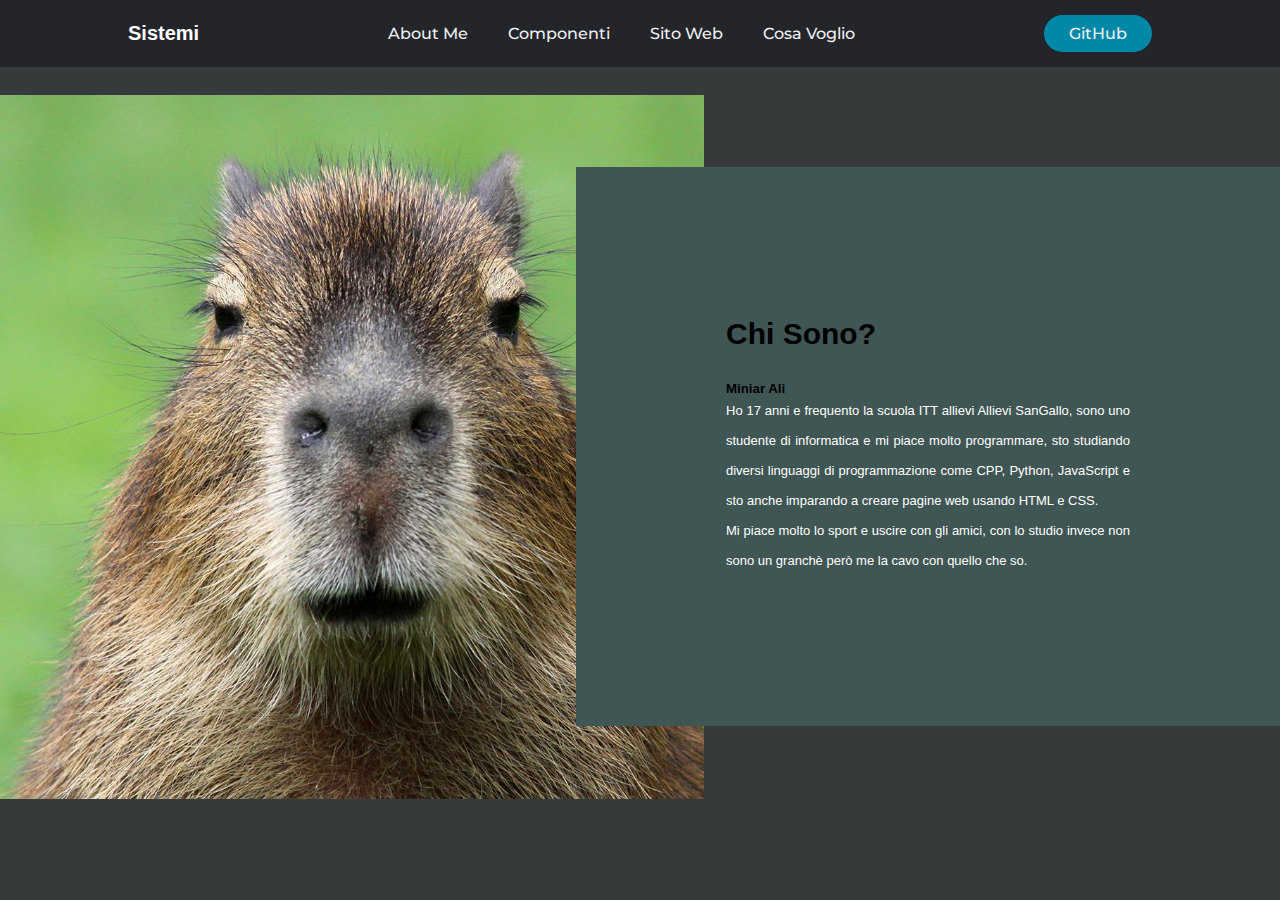
<file: index.html>
<!DOCTYPE html>
    <head>
        <meta charset="utf-8">
        <meta http-equiv="X-UA-Compatible" content="IE=edge">
        <title>About Me</title>
        <meta name="description" content="">
        <meta name="viewport" content="width=device-width, initial-scale=1">
        <link rel="stylesheet" href="css/style.css">
        <link href="https://fonts.googleapis.com/css?family=Montserrat:500&display=swap" rel="stylesheet">
    </head>
    <body>
        <header>
            <h1><font color="white">Sistemi</font></h1>
            <nav>
                <ul class="nav__links">
                    <li><a href="index.html">About Me</a></li>
                    <li><a href="html/components.html">Componenti</a></li>
                    <li><a href="https://miniar-zone.info">Sito Web</a></li>
                    <li><a href="html/cvoglio.html">Cosa Voglio</a></li>
                </ul>
            </nav>
            <a class="cta" href="https://www.github.com/LowMNR">GitHub</a>
            <p class="menu cta">Menu</p>
        </header>
        <div class="overlay">
            <a class="close">&times;</a>
            <div class="overlay__content">
                <a href="index.html">About Me</a>
                <a href="html/components.html">Componenti</a>
                <a href="https://miniar-zone.info">Sito Web</a>
                <a href="https://www.github.com/LowMNR">GitHub</a>
                <a href="html/cvoglio.html">Cosa Voglio</a>
            </div>
        </div>

        <div class="about-section">
            <div class="inner-container">
                <h1>Chi Sono?</h1>
                <h5>Miniar Ali</h5>
                <p class="text">
                    <font color="white">
                        Ho 17 anni e frequento la scuola ITT allievi Allievi SanGallo, 
                        sono uno studente di informatica e mi piace molto programmare,
                        sto studiando diversi linguaggi di programmazione come CPP, Python, JavaScript
                        e sto anche imparando a creare pagine web usando HTML e CSS. <br>
                        Mi piace molto lo sport e uscire con gli amici, con lo studio invece non sono un granchè
                        però me la cavo con quello che so.
                    </font>
                </p>
            </div>
        </div>
        <script type="text/javascript" src="js/mobile.js"></script>
    </body>
</html>
</file>
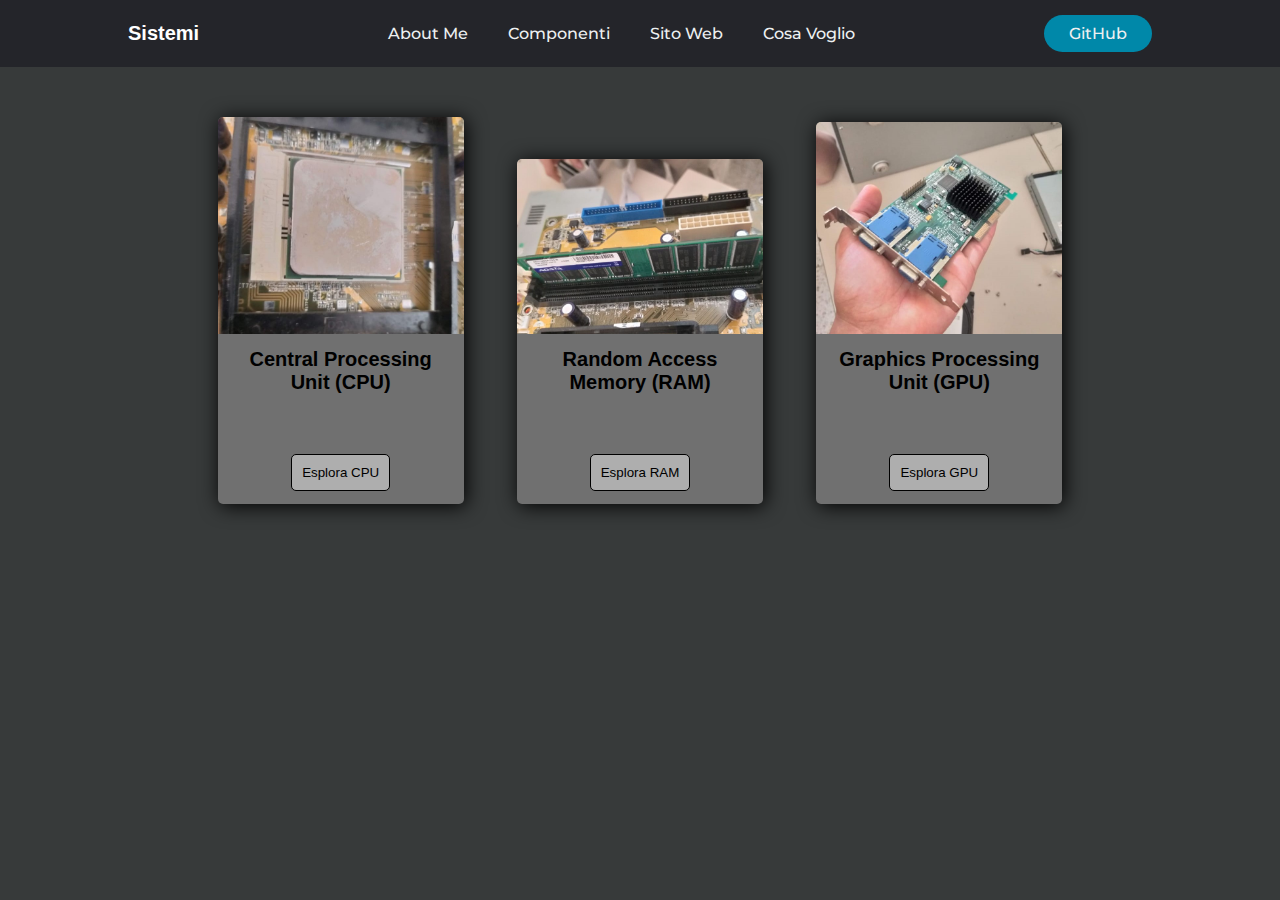
<file: html/components.html>
<!DOCTYPE html>
    <head>
        <meta charset="utf-8">
        <meta http-equiv="X-UA-Compatible" content="IE=edge">
        <title>Componenti</title>
        <meta name="description" content="">
        <meta name="viewport" content="width=device-width, initial-scale=1">
        <link rel="stylesheet" href="../css/style.css">
        <link href="https://fonts.googleapis.com/css?family=Montserrat:500&display=swap" rel="stylesheet">
    </head>
    <body>
        <header>
            <h1><font color="white">Sistemi</font></h1>
            <nav>
                <ul class="nav__links">
                    <li><a href="../index.html">About Me</a></li>
                    <li><a href="components.html">Componenti</a></li>
                    <li><a href="https://miniar-zone.info">Sito Web</a></li>
                    <li><a href="cvoglio.html">Cosa Voglio</a></li>
                </ul>
            </nav>
            <a class="cta" href="https://www.github.com/LowMNR">GitHub</a>
            <p class="menu cta">Menu</p>
        </header>
        
        <div class="overlay">
            <a class="close">&times;</a>
            <div class="overlay__content">
                <a href="../index.html">About Me</a>
                <a href="components.html">Componenti</a>
                <a href="https://miniar-zone.info">Sito Web</a>
                <a href="https://www.github.com/LowMNR">GitHub</a>
                <a href="cvoglio.html">Cosa Voglio</a>
            </div>
        </div>
        <center>
            <div class="main">
                <div class="card">
                    <div class="image">
                        <img src="../img/cpu.jpg">
                    </div>
                    <div class="title">
                        <h1>Central Processing Unit (CPU)</h1>
                    </div>
                    <div class="des">
                        <button onclick="window.location.href='cpu.html';">Esplora CPU</button>
                    </div>
                </div>
                
                <div class="card">
                    <div class="image">
                        <img src="../img/ram.jpg">
                    </div>
                    <div class="title">
                        <h1>Random Access Memory (RAM)</h1>
                    </div>
                    <div class="des">
                        <button onclick="window.location.href='ram.html';">Esplora RAM</button>
                    </div>
                </div>

                <div class="card">
                    <div class="image">
                        <img src="../img/gpu.jpg">
                    </div>
                    <div class="title">
                        <h1>Graphics Processing Unit (GPU)</h1>
                    </div>
                    <div class="des">
                        <button onclick="window.location.href='gpu.html';">Esplora GPU</button>
                    </div>
                </div>
            </div>
            </center>
        <script type="text/javascript" src="../js/mobile.js"></script>
    </body>
</html>
</file>
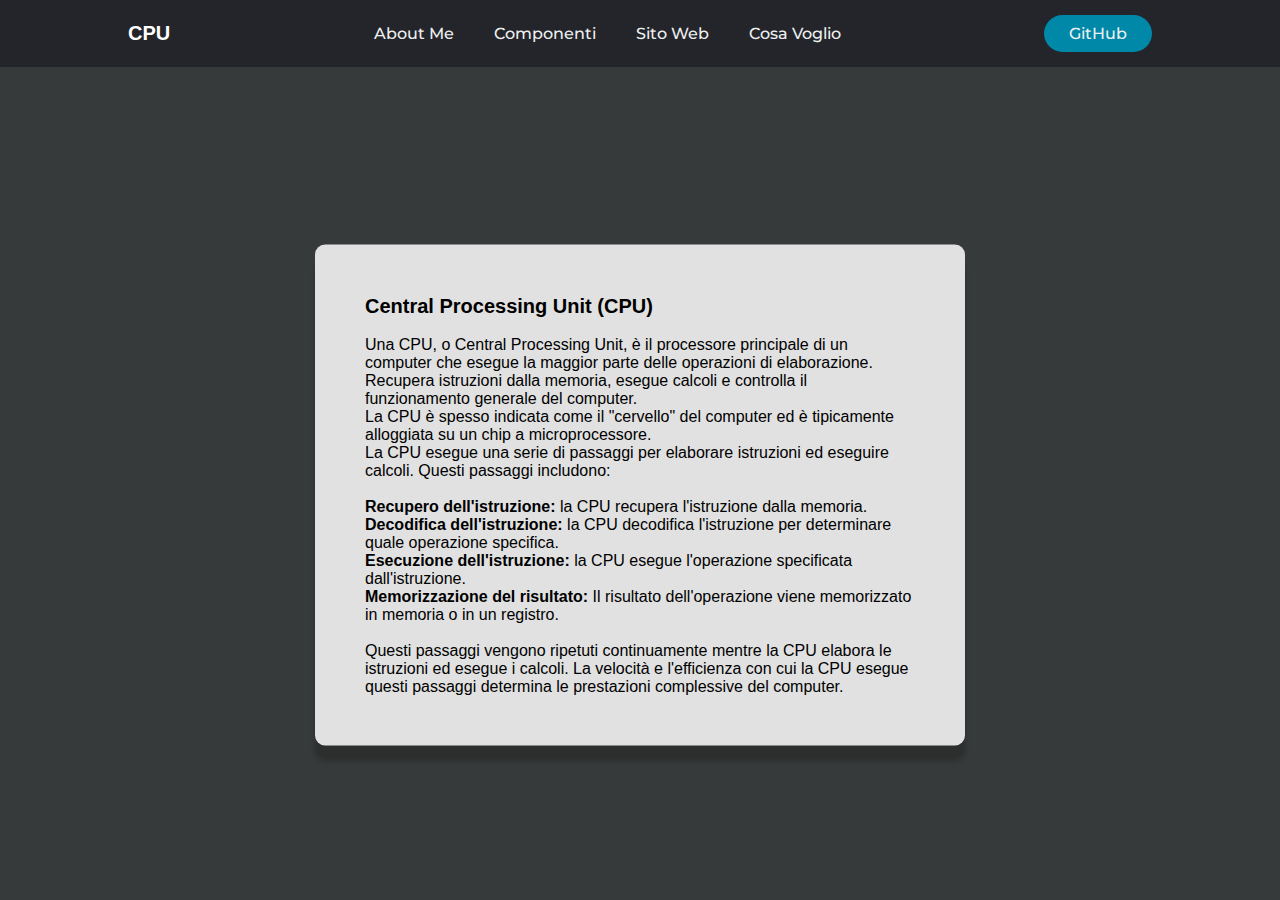
<file: html/cpu.html>
<!DOCTYPE html>
<html lang="en">
<head>
    <meta charset="UTF-8">
    <meta http-equiv="X-UA-Compatible" content="IE=edge">
    <meta name="viewport" content="width=device-width, initial-scale=1.0">
    <link rel="stylesheet" href="../css/style.css">
    <link href="https://fonts.googleapis.com/css?family=Montserrat:500&display=swap" rel="stylesheet">
    <title>CPU</title>
</head>
<body>
    <header>
        <h1><font color="white">CPU</font></h1>
        <nav>
            <ul class="nav__links">
                <li><a href="../index.html">About Me</a></li>
                <li><a href="components.html">Componenti</a></li>
                <li><a href="https://miniar-zone.info">Sito Web</a></li>
                <li><a href="cvoglio.html">Cosa Voglio</a></li>
            </ul>
        </nav>
        <a class="cta" href="https://www.github.com/LowMNR">GitHub</a>
        <p class="menu cta">Menu</p>
    </header>
    <div class="overlay">
        <a class="close">&times;</a>
        <div class="overlay__content">
            <a href="../index.html">About Me</a>
            <a href="components.html">Componenti</a>
            <a href="https://miniar-zone.info">Sito Web</a>
            <a href="https://www.github.com/LowMNR">GitHub</a>
            <a href="cvoglio.html">Cosa Voglio</a>
        </div>
    </div>

    <div class="container">
        <h1><strong>Central Processing Unit (CPU)</strong></h1>
        <br>
        <p>
            Una CPU, o Central Processing Unit, è il processore principale di un computer che esegue
            la maggior parte delle operazioni di elaborazione. Recupera istruzioni dalla memoria, 
            esegue calcoli e controlla il funzionamento generale del computer.
            <br>
            La CPU è spesso indicata come il "cervello" del computer ed è tipicamente 
            alloggiata su un chip a microprocessore.
            <br>
            La CPU esegue una serie di passaggi per elaborare istruzioni ed eseguire calcoli. 
            Questi passaggi includono:
            <br>
            <br>
            <strong>Recupero dell'istruzione:</strong> la CPU recupera l'istruzione dalla memoria.
            <br>
            <strong>Decodifica dell'istruzione:</strong> la CPU decodifica l'istruzione per determinare quale operazione specifica.
            <br>
            <strong>Esecuzione dell'istruzione:</strong> la CPU esegue l'operazione specificata dall'istruzione.
            <br>
            <strong>Memorizzazione del risultato:</strong> Il risultato dell'operazione viene memorizzato in memoria o in un registro.
            <br>
            <br>
            Questi passaggi vengono ripetuti continuamente mentre la CPU elabora le istruzioni ed esegue i calcoli. La velocità e l'efficienza con cui la CPU esegue questi passaggi determina le prestazioni complessive del computer.
        </p>    
    </div>
    <script type="text/javascript" src="../js/mobile.js"></script>
</body>
</html>
</file>
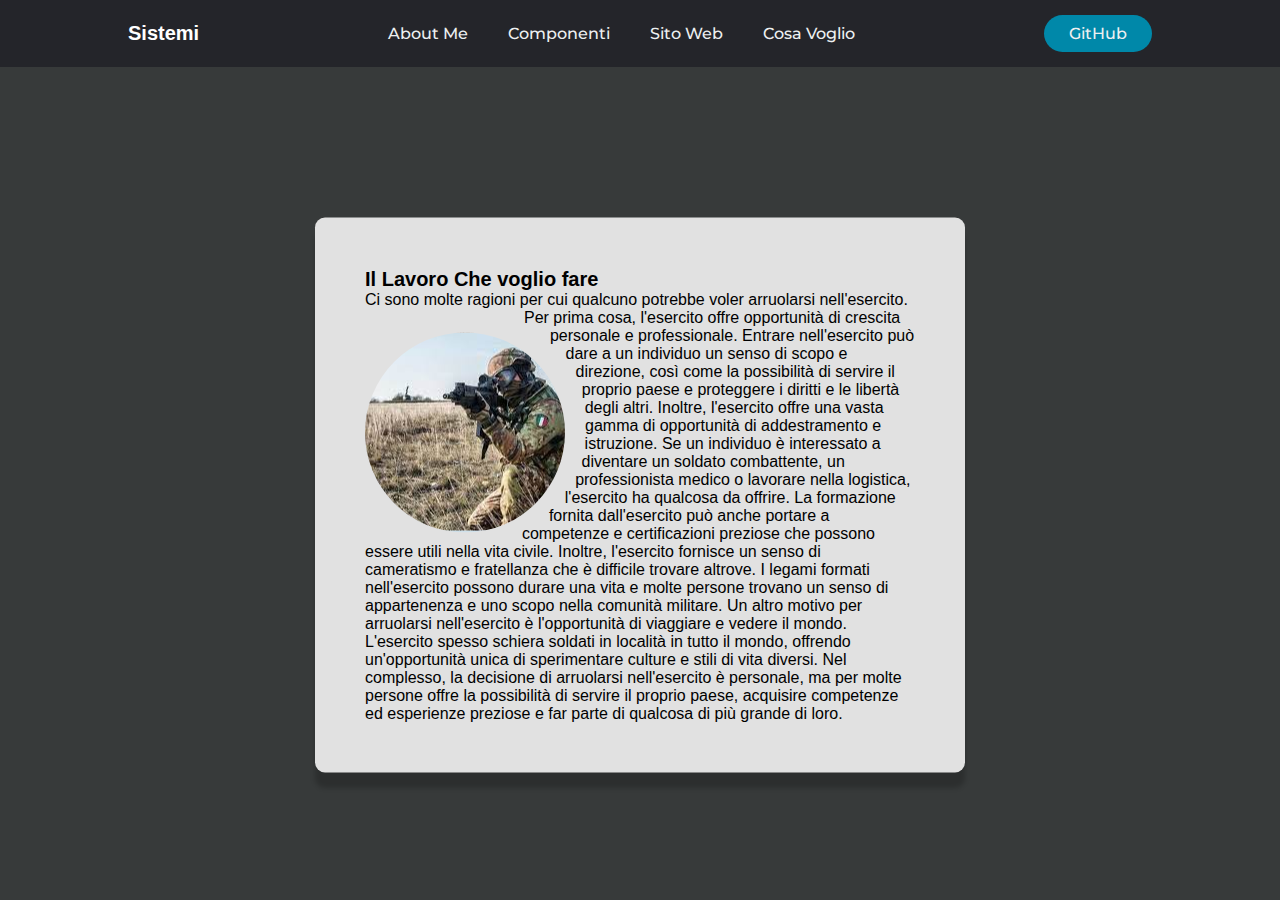
<file: html/cvoglio.html>
<!DOCTYPE html>
<html lang="en">
<head>
    <meta charset="UTF-8">
    <meta http-equiv="X-UA-Compatible" content="IE=edge">
    <meta name="viewport" content="width=device-width, initial-scale=1.0">
    <title>Document</title>
    <link rel="stylesheet" href="../css/style.css">
    <link href="https://fonts.googleapis.com/css?family=Montserrat:500&display=swap" rel="stylesheet">
</head>
<body>
    <header>
        <h1><font color="white">Sistemi</font></h1>
        <nav>
            <ul class="nav__links">
                <li><a href="index.html">About Me</a></li>
                <li><a href="components.html">Componenti</a></li>
                <li><a href="https://miniar-zone.info">Sito Web</a></li>
                <li><a href="cvoglio.html">Cosa Voglio</a></li>
            </ul>
        </nav>
        <a class="cta" href="https://www.github.com/LowMNR">GitHub</a>
        <p class="menu cta">Menu</p>
    </header>
    <div class="overlay">
        <a class="close">&times;</a>
        <div class="overlay__content">
            <a href="index.html">About Me</a>
            <a href="components.html">Componenti</a>
            <a href="https://miniar-zone.info">Sito Web</a>
            <a href="https://www.github.com/LowMNR">GitHub</a>
            <a href="cvoglio.html">Cosa Voglio</a>
        </div>
    </div>

    <div class="container">
        <div class="circle"></div>
        <h1>Il Lavoro Che voglio fare</h1>
        <p> 
            Ci sono molte ragioni per cui qualcuno potrebbe voler arruolarsi nell'esercito. 
            <br>
            Per prima cosa, l'esercito offre opportunità di crescita personale e professionale. Entrare nell'esercito può dare a un individuo un senso di scopo e direzione, così come la possibilità di servire il proprio paese e proteggere i diritti e le libertà degli altri.

            Inoltre, l'esercito offre una vasta gamma di opportunità di addestramento e istruzione. Se un individuo è interessato a diventare un soldato combattente, un professionista medico o lavorare nella logistica, l'esercito ha qualcosa da offrire. La formazione fornita dall'esercito può anche portare a competenze e certificazioni preziose che possono essere utili nella vita civile.

            Inoltre, l'esercito fornisce un senso di cameratismo e fratellanza che è difficile trovare altrove. I legami formati nell'esercito possono durare una vita e molte persone trovano un senso di appartenenza e uno scopo nella comunità militare.

            Un altro motivo per arruolarsi nell'esercito è l'opportunità di viaggiare e vedere il mondo. L'esercito spesso schiera soldati in località in tutto il mondo, offrendo un'opportunità unica di sperimentare culture e stili di vita diversi.

            Nel complesso, la decisione di arruolarsi nell'esercito è personale, ma per molte persone offre la possibilità di servire il proprio paese, acquisire competenze ed esperienze preziose e far parte di qualcosa di più grande di loro.
        </p>
    </div>

    <script type="text/javascript" src="../js/mobile.js"></script>
</body>
</html>
</file>
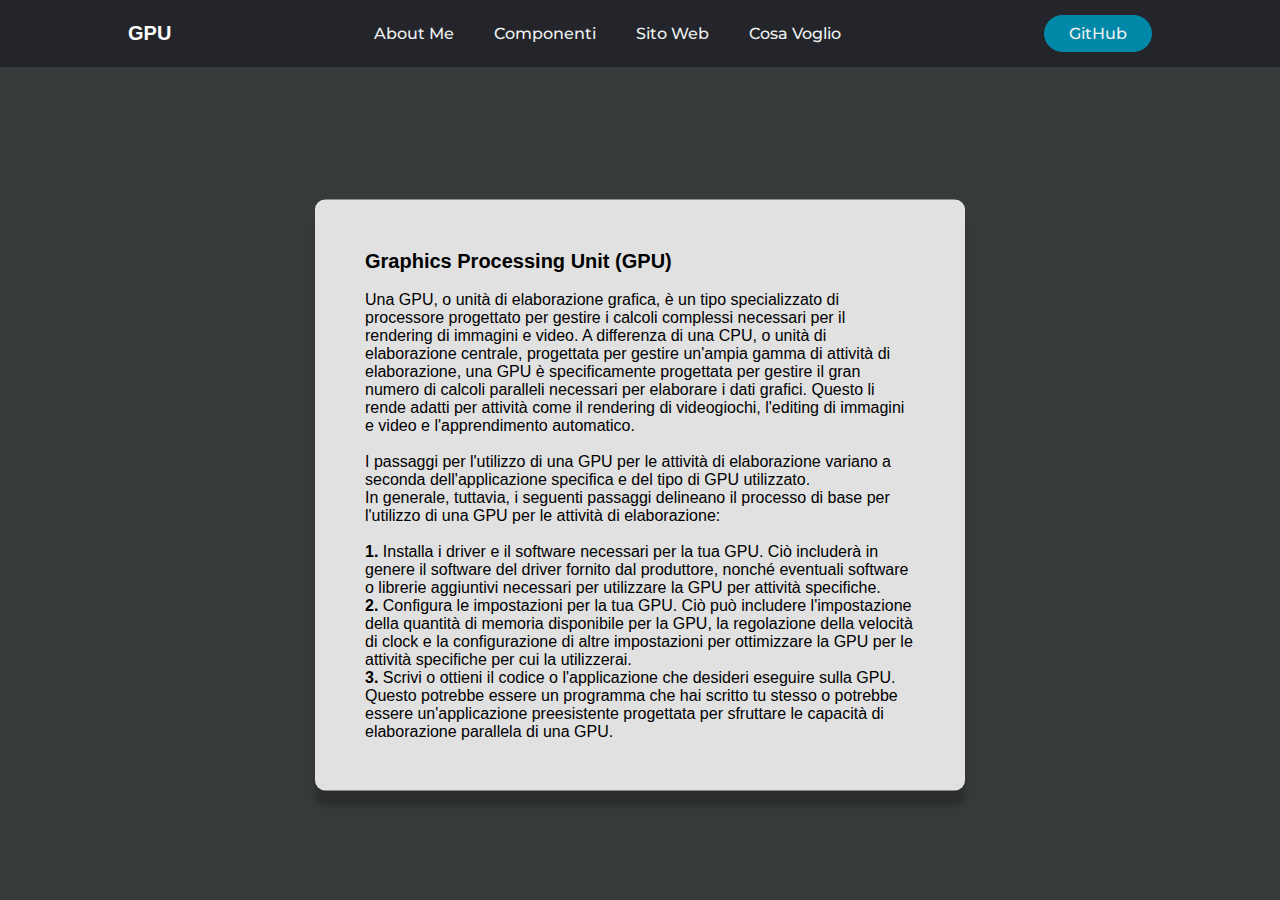
<file: html/gpu.html>
<!DOCTYPE html>
<html lang="en">
<head>
    <meta charset="UTF-8">
    <meta http-equiv="X-UA-Compatible" content="IE=edge">
    <meta name="viewport" content="width=device-width, initial-scale=1.0">
    <link rel="stylesheet" href="../css/style.css">
    <link href="https://fonts.googleapis.com/css?family=Montserrat:500&display=swap" rel="stylesheet">
    <title>GPU</title>
</head>
<body>
    <header>
        <h1><font color="white">GPU</font></h1>
        <nav>
            <ul class="nav__links">
                <li><a href="../index.html">About Me</a></li>
                <li><a href="components.html">Componenti</a></li>
                <li><a href="https://miniar-zone.info">Sito Web</a></li>
                <li><a href="cvoglio.html">Cosa Voglio</a></li>
            </ul>
        </nav>
        <a class="cta" href="https://www.github.com/LowMNR">GitHub</a>
        <p class="menu cta">Menu</p>
    </header>
    <div class="overlay">
        <a class="close">&times;</a>
        <div class="overlay__content">
            <a href="../index.html">About Me</a>
            <a href="components.html">Componenti</a>
            <a href="https://miniar-zone.info">Sito Web</a>
            <a href="https://www.github.com/LowMNR">GitHub</a>
            <a href="cvoglio.html">Cosa Voglio</a>
        </div>
    </div>

    <div class="container">
        <h1><strong>Graphics Processing Unit (GPU)</strong></h1>
        <br>
        <p>
            Una GPU, o unità di elaborazione grafica, è un tipo specializzato di processore progettato per gestire i calcoli complessi 
            necessari per il rendering di immagini e video. A differenza di una CPU, o unità di elaborazione centrale, progettata per gestire 
            un'ampia gamma di attività di elaborazione, una GPU è specificamente progettata per gestire il gran numero di calcoli paralleli necessari 
            per elaborare i dati grafici. Questo li rende adatti per attività come il rendering di videogiochi, l'editing di immagini e video e l'apprendimento automatico.
            <br>
            <br>
            I passaggi per l'utilizzo di una GPU per le attività di elaborazione variano a seconda dell'applicazione specifica e del tipo di GPU utilizzato. 
            <br>
            In generale, tuttavia, i seguenti passaggi delineano il processo di base per l'utilizzo di una GPU per le attività di elaborazione:
            <br>
            <br>
            <strong>1.</strong> Installa i driver e il software necessari per la tua GPU. Ciò includerà in genere il software del driver fornito dal produttore, nonché eventuali software o librerie aggiuntivi necessari per utilizzare la GPU per attività specifiche.
            <br>
            <strong>2.</strong> Configura le impostazioni per la tua GPU. Ciò può includere l'impostazione della quantità di memoria disponibile per la GPU, la regolazione della velocità di clock e la configurazione di altre impostazioni per ottimizzare la GPU per le attività specifiche per cui la utilizzerai.
            <br>
            <strong>3.</strong> Scrivi o ottieni il codice o l'applicazione che desideri eseguire sulla GPU. Questo potrebbe essere un programma che hai scritto tu stesso o potrebbe essere un'applicazione preesistente progettata per sfruttare le capacità di elaborazione parallela di una GPU.
        </p>    
    </div>
    <script type="text/javascript" src="../js/mobile.js"></script>
</body>
</html>
</file>
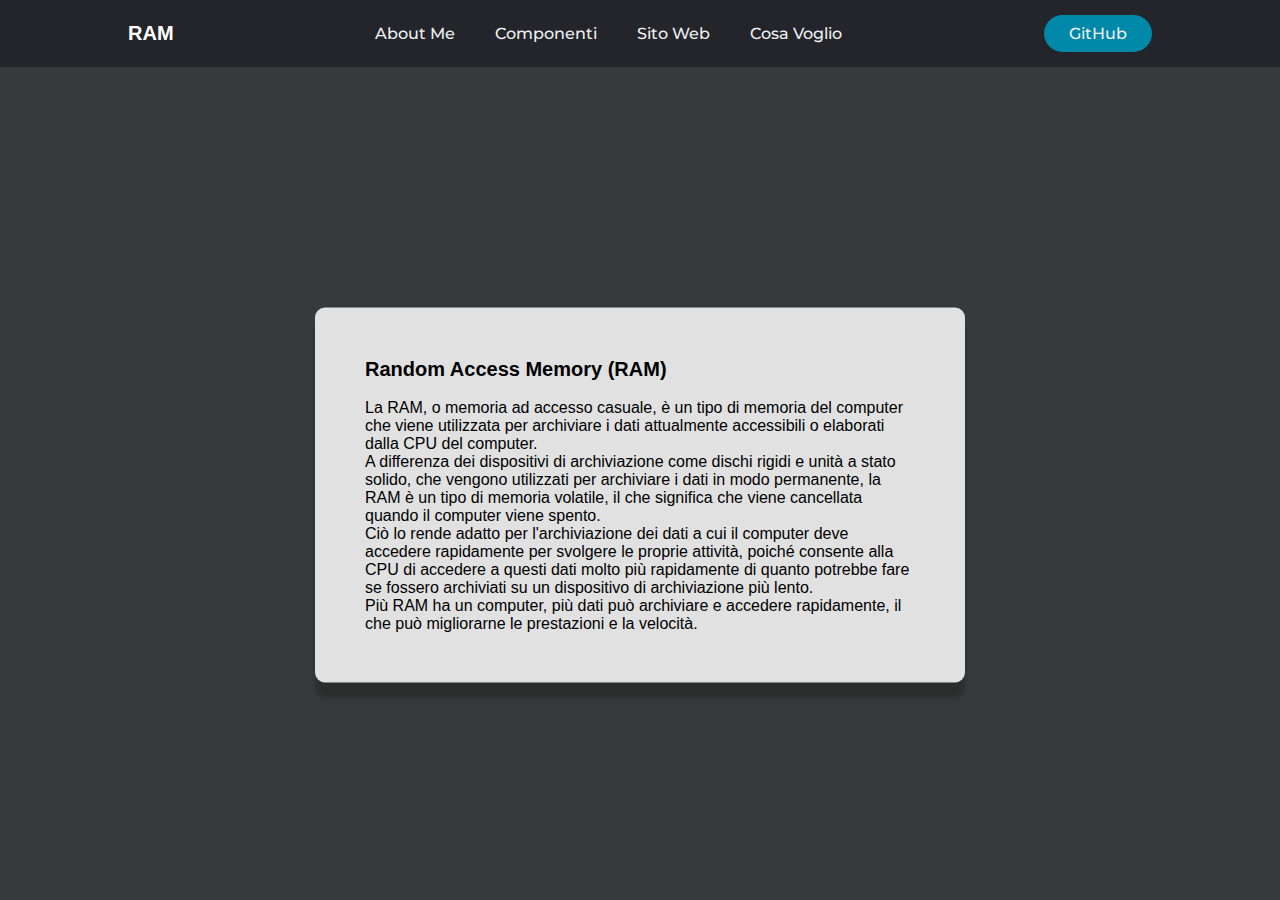
<file: html/ram.html>
<!DOCTYPE html>
<html lang="en">
<head>
    <meta charset="UTF-8">
    <meta http-equiv="X-UA-Compatible" content="IE=edge">
    <meta name="viewport" content="width=device-width, initial-scale=1.0">
    <link rel="stylesheet" href="../css/style.css">
    <link href="https://fonts.googleapis.com/css?family=Montserrat:500&display=swap" rel="stylesheet">
    <title>RAM</title>
</head>
<body>
    <header>
        <h1><font color="white">RAM</font></h1>
        <nav>
            <ul class="nav__links">
                <li><a href="../index.html">About Me</a></li>
                <li><a href="components.html">Componenti</a></li>
                <li><a href="https://miniar-zone.info">Sito Web</a></li>
                <li><a href="cvoglio.html">Cosa Voglio</a></li>
            </ul>
        </nav>
        <a class="cta" href="https://www.github.com/LowMNR">GitHub</a>
        <p class="menu cta">Menu</p>
    </header>
    <div class="overlay">
        <a class="close">&times;</a>
        <div class="overlay__content">
            <a href="../index.html">About Me</a>
            <a href="components.html">Componenti</a>
            <a href="https://miniar-zone.info">Sito Web</a>
            <a href="https://www.github.com/LowMNR">GitHub</a>
            <a href="cvoglio.html">Cosa Voglio</a>
        </div>
    </div>

    <div class="container">
        <h1><strong>Random Access Memory (RAM)</strong></h1>
        <br>
        <p>
            La RAM, o memoria ad accesso casuale, è un tipo di memoria del computer che viene utilizzata per archiviare
            i dati attualmente accessibili o elaborati dalla CPU del computer. 
            <br>
            A differenza dei dispositivi di archiviazione come dischi rigidi e unità a stato solido, che vengono utilizzati per archiviare i dati in modo permanente, la RAM è un tipo di memoria volatile, 
            il che significa che viene cancellata quando il computer viene spento. 
            <br>
            Ciò lo rende adatto per l'archiviazione dei dati a cui il computer deve accedere rapidamente per 
            svolgere le proprie attività, poiché consente alla CPU di accedere a questi dati molto più rapidamente di quanto potrebbe fare se fossero archiviati su un dispositivo di archiviazione più lento. 
            <br>
            Più RAM ha un computer, più dati può archiviare e accedere rapidamente, il che può migliorarne le prestazioni e la velocità.
        </p>    
    </div>
    <script type="text/javascript" src="../js/mobile.js"></script>
</body>
</html>
</file>
<file: css/style.css>
* {
    box-sizing: border-box;
    margin: 0;
    padding: 0;
    font-family: "Open Sans",sans-serif;
}

body{
    overflow: hidden;
    min-height: 100vh;
    align-items: center;
    justify-content: center;
    background-color: #373a3a;
}

header {
    display: flex;
    justify-content: space-between;
    align-items: center;
    padding: 15px 10%;
    background-color: #24252a;
}

.about-section{
    background: url(../img/me.jpg) no-repeat left;
    background-size: 55%;
    background-color: #373a3a;
    overflow: hidden;
    padding: 100px 0;
}

.inner-container{
    box-shadow: 5px 10px a#00000026;
    width: 55%;
    float: right;
    background-color: #405654;
    padding: 150px;
}

.inner-container h1{
    margin-bottom: 30px;
    font-size: 30px;
    font-weight: 900;
}

.text{
    font-size: 13px;
    color: #545454;
    line-height: 30px;
    text-align: justify;
    margin-bottom: px;
}

a{ 
    color: inherit; 
} 

.links{
    display: flex;
    justify-content: space-between;
    font-weight: 700;
    font-size: 13px;
}

.logo {
    cursor: pointer;
}

.nav__links a, .cta, .overlay__content a {
    font-family: "Montserrat", sans-serif;
    font-weight: 500;
    color: #edf0f1;
    text-decoration: none;
}

.nav__links {
    list-style: none;
    display: flex;
}

.nav__links li {
    padding: 0px 20px;
}

.nav__links li a {
    transition: color 0.3s ease 0s;
}

.nav__links li a:hover {
    color: #0088a9;
}

.cta {
    padding: 9px 25px;
    background-color: rgba(0, 136, 169, 1);
    border: none;
    border-radius: 50px;
    cursor: pointer;
    transition: background-color 0.3s ease 0s;
}

.cta:hover {
    background-color: rgba(0, 136, 169, 0.8);
}

.container {
    position: absolute;
    top: 55%;
    left: 50%;
    transform: translate(-50%,-50%);
    width: 650px;
    padding: 50px;
    background: rgb(225, 225, 225);
    box-sizing: border-box;
    border-radius: 10px;
    box-shadow: 0 15px 5px rgba(0,0,0,.2);
}

.circle {
    width: 200px;
    height: 200px;
    background: url(../img/job.jpg);
    border-radius: 50%;
    float: left;
    shape-outside: circle();
    margin: 65px 20px 50px 0;
}

  /* Menu Telefono */

.menu {
    display: none;
}

.overlay {
    height: 100%;
    width: 0;
    position: fixed;
    z-index: 1;
    left: 0;
    top: 0;
    background-color: #24252a;
    overflow-x: hidden;
    transition: width 0.5s ease 0s;
}

.overlay--active {
    width: 100%;
}

.overlay__content {
    display: flex;
    height: 100%;
    flex-direction: column;
    align-items: center;
    justify-content: center;
}

.overlay a {
    padding: 15px;
    font-size: 36px;
    display: block;
    transition: color 0.3s ease 0s;
}

.overlay a:hover, .overlay a:focus {
    color: #0088a9;
}
.overlay .close {
    position: absolute;
    top: 20px;
    right: 45px;
    font-size: 60px;
    color: #edf0f1;
}

.main{
    margin: 2%;
}

.card{
    width: 20%;
    display: inline-block;
    box-shadow: 2px 2px 20px black;
    border-radius: 5px; 
    margin: 2%;
    background-color: #707070;
}

.image img{
    width: 100%;
    border-top-right-radius: 5px;
    border-top-left-radius: 5px;
}

.title{
    text-align: center;
    padding: 10px;
}

h1{
    font-size: 20px;
}

.des{
    padding: 3px;
    text-align: center;
    padding-top: 10px;
    border-bottom-right-radius: 5px;
    border-bottom-left-radius: 5px;
}

button{
    margin-top: 40px;
    margin-bottom: 10px;
    background-color: rgb(174, 174, 174);
    border: 1px solid black;
    border-radius: 5px;
    padding:10px;
}

button:hover{
    background-color: black;
    color: white;
    transition: .5s;
    cursor: pointer;
}

@media screen and (max-width:1200px){
    .inner-container{
        padding: 80px;
    }
}

@media screen and (max-width:1000px){
    .about-section{
        background-size: 100%;
        padding: 100px 40px;
    }
    .inner-container{
        width: 100%;
    }
}

@media screen and (max-width:600px){
    .about-section{
        padding: 0;
    }
    .inner-container{
        padding: 60px;
    }
}

@media screen and (max-height: 450px) {
    .overlay a {
    font-size: 20px;
    }

    .overlay .close {
    font-size: 40px;
    top: 15px;
    right: 35px;
    }
}

@media only screen and (max-width: 800px) {
    .nav__links, .cta {
    display: none;
    }

    .menu {
    display: initial;
    }
}
</file>
